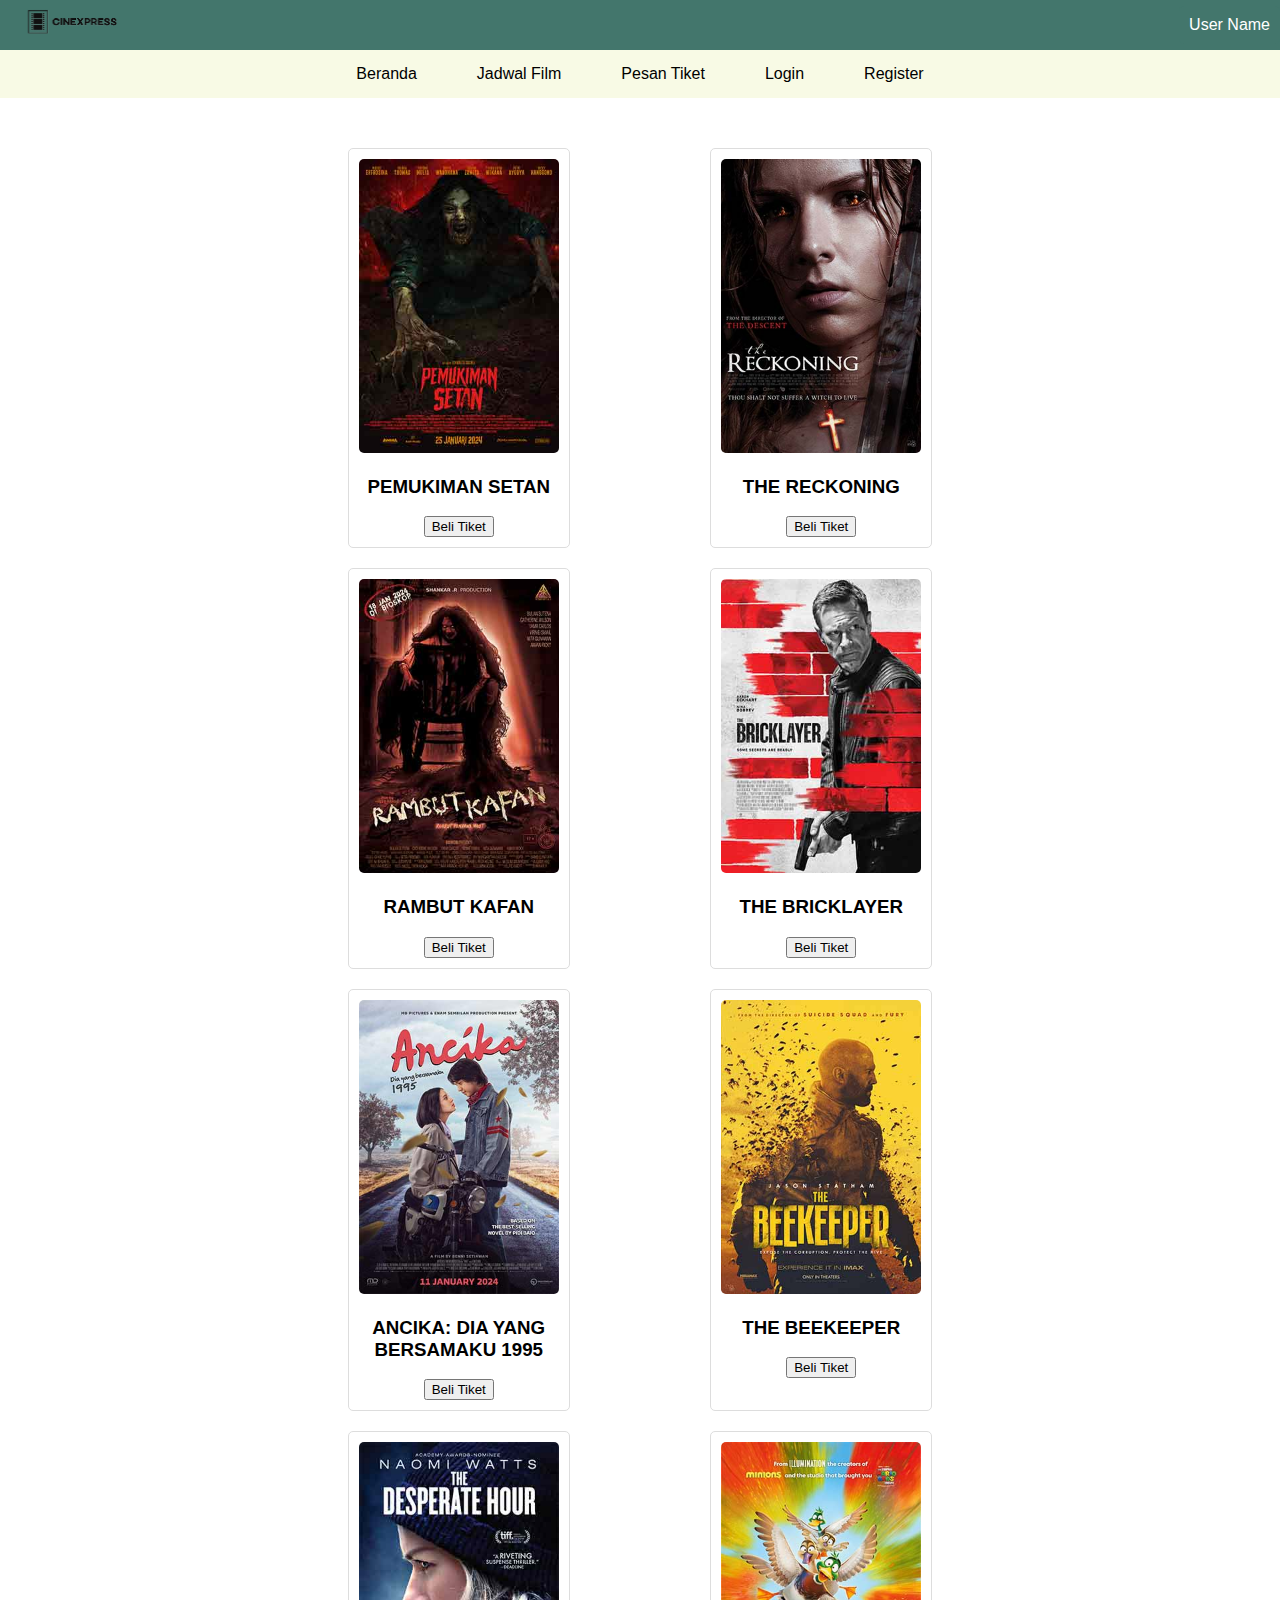
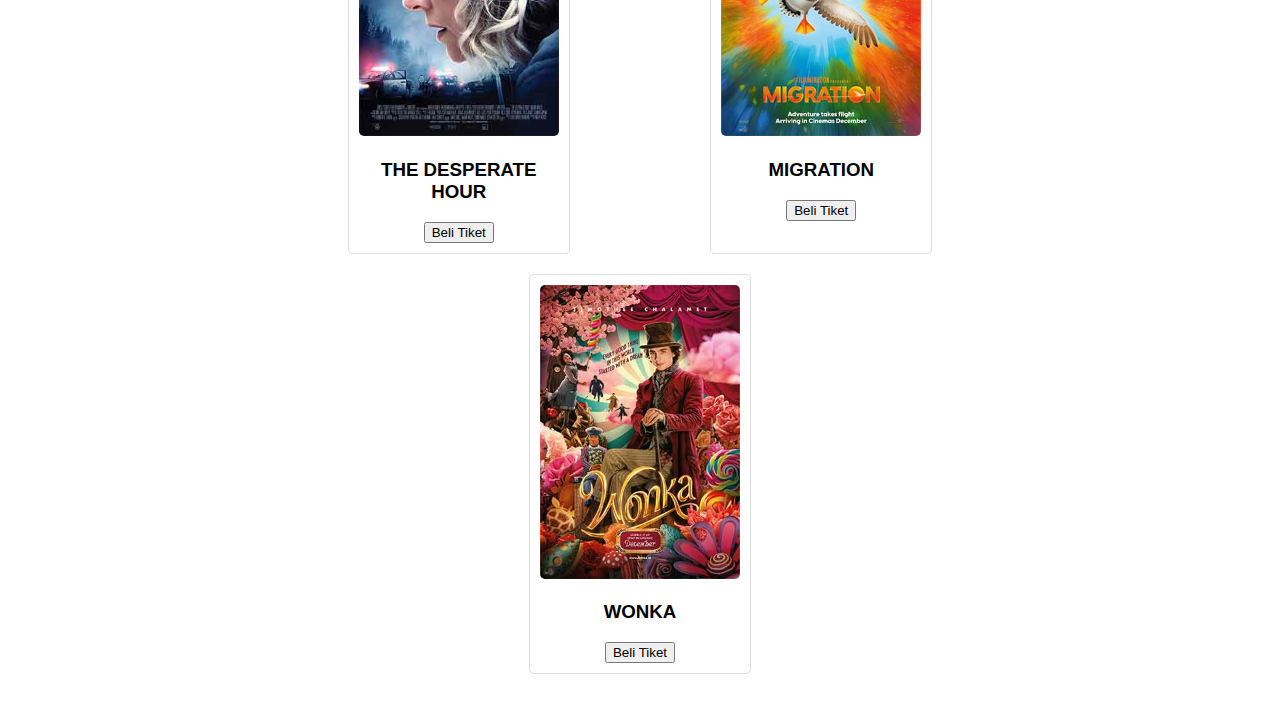
<file: index.html>
<!DOCTYPE html>
<html lang="en">
<head>
    <meta charset="UTF-8">
    <meta name="viewport" content="width=device-width, initial-scale=1.0">
    <title>CINEXPRESS - Pemesanan Tiket Online</title>
    <link rel="stylesheet" href="style.css">
</head>
<body>
    <header>
        <img class="Logo" src="Images\Logo-removebg-preview.png" alt="TiketFlicks Logo">
        <div class="user-name">User Name</div>
    </header>

    <nav>
        <a href="index.html">Beranda</a>
        <a href="jadwal.html">Jadwal Film</a>
        <a href="ticket.html">Pesan Tiket</a>
        <a href="login.html">Login</a>
        <a href="register.html">Register</a>
    </nav>


    <div class="movie-container">
        <div class="movie">
            <img src="Images\Film1.jpg" alt="Nama Film 1">
            <h3>PEMUKIMAN SETAN</h3>
            <!-- <p>Deskripsi singkat film 1.</p> -->
            <button>Beli Tiket</button>
        </div>

        <div class="movie">
            <img src="Images\Film2.jpg" alt="Nama Film 2">
            <h3>THE RECKONING</h3>
            <!-- <p>Deskripsi singkat film 2.</p> -->
            <button>Beli Tiket</button>
        </div>

        <div class="movie">
            <img src="Images\Film3.jpg" alt="Nama Film 3">
            <h3>RAMBUT KAFAN</h3>
            <!-- <p>Deskripsi singkat film 2.</p> -->
            <button>Beli Tiket</button>
        </div>

        <div class="movie">
            <img src="Images\Film4.jpg" alt="Nama Film 4">
            <h3>THE BRICKLAYER</h3>
            <!-- <p>Deskripsi singkat film 2.</p> -->
            <button>Beli Tiket</button>
        </div>

        <div class="movie">
            <img src="Images\Film5.jpg" alt="Nama Film 5">
            <h3>ANCIKA: DIA YANG BERSAMAKU 1995</h3>
            <!-- <p>Deskripsi singkat film 2.</p> -->
            <button>Beli Tiket</button>
        </div>

        <div class="movie">
            <img src="Images\Film6.jpg" alt="Nama Film 6">
            <h3>THE BEEKEEPER</h3>
            <!-- <p>Deskripsi singkat film 2.</p> -->
            <button>Beli Tiket</button>
        </div>

        <div class="movie">
            <img src="Images\Film7.jpg" alt="Nama Film 7">
            <h3>THE DESPERATE HOUR</h3>
            <!-- <p>Deskripsi singkat film 2.</p> -->
            <button>Beli Tiket</button>
        </div>

        <div class="movie">
            <img src="Images\Film8.jpg" alt="Nama Film 8">
            <h3>MIGRATION</h3>
            <!-- <p>Deskripsi singkat film 2.</p> -->
            <button>Beli Tiket</button>
        </div>

        <div class="movie">
            <img src="Images\Film9.jpg" alt="Nama Film 9">
            <h3>WONKA</h3>
            <!-- <p>Deskripsi singkat film 2.</p> -->
            <button>Beli Tiket</button>
        </div>
    </div>






</body>
</html>
</file>
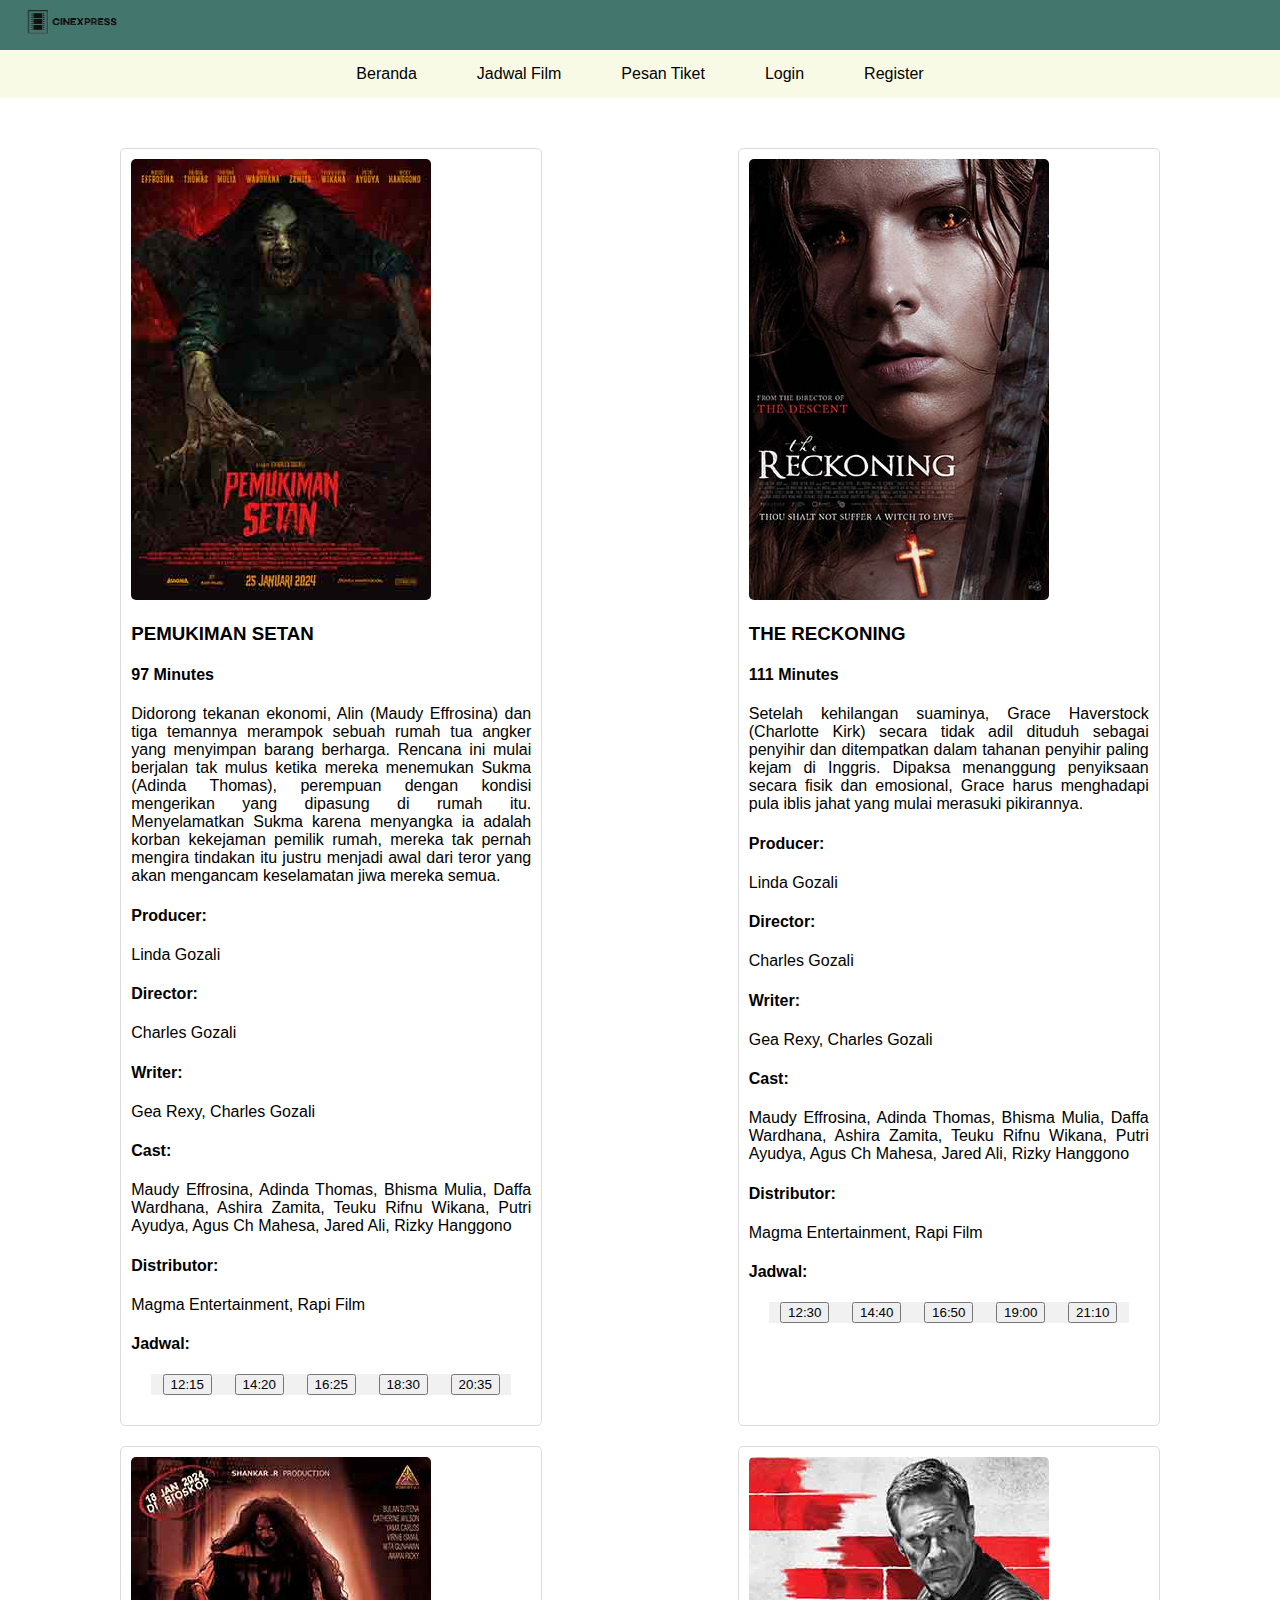
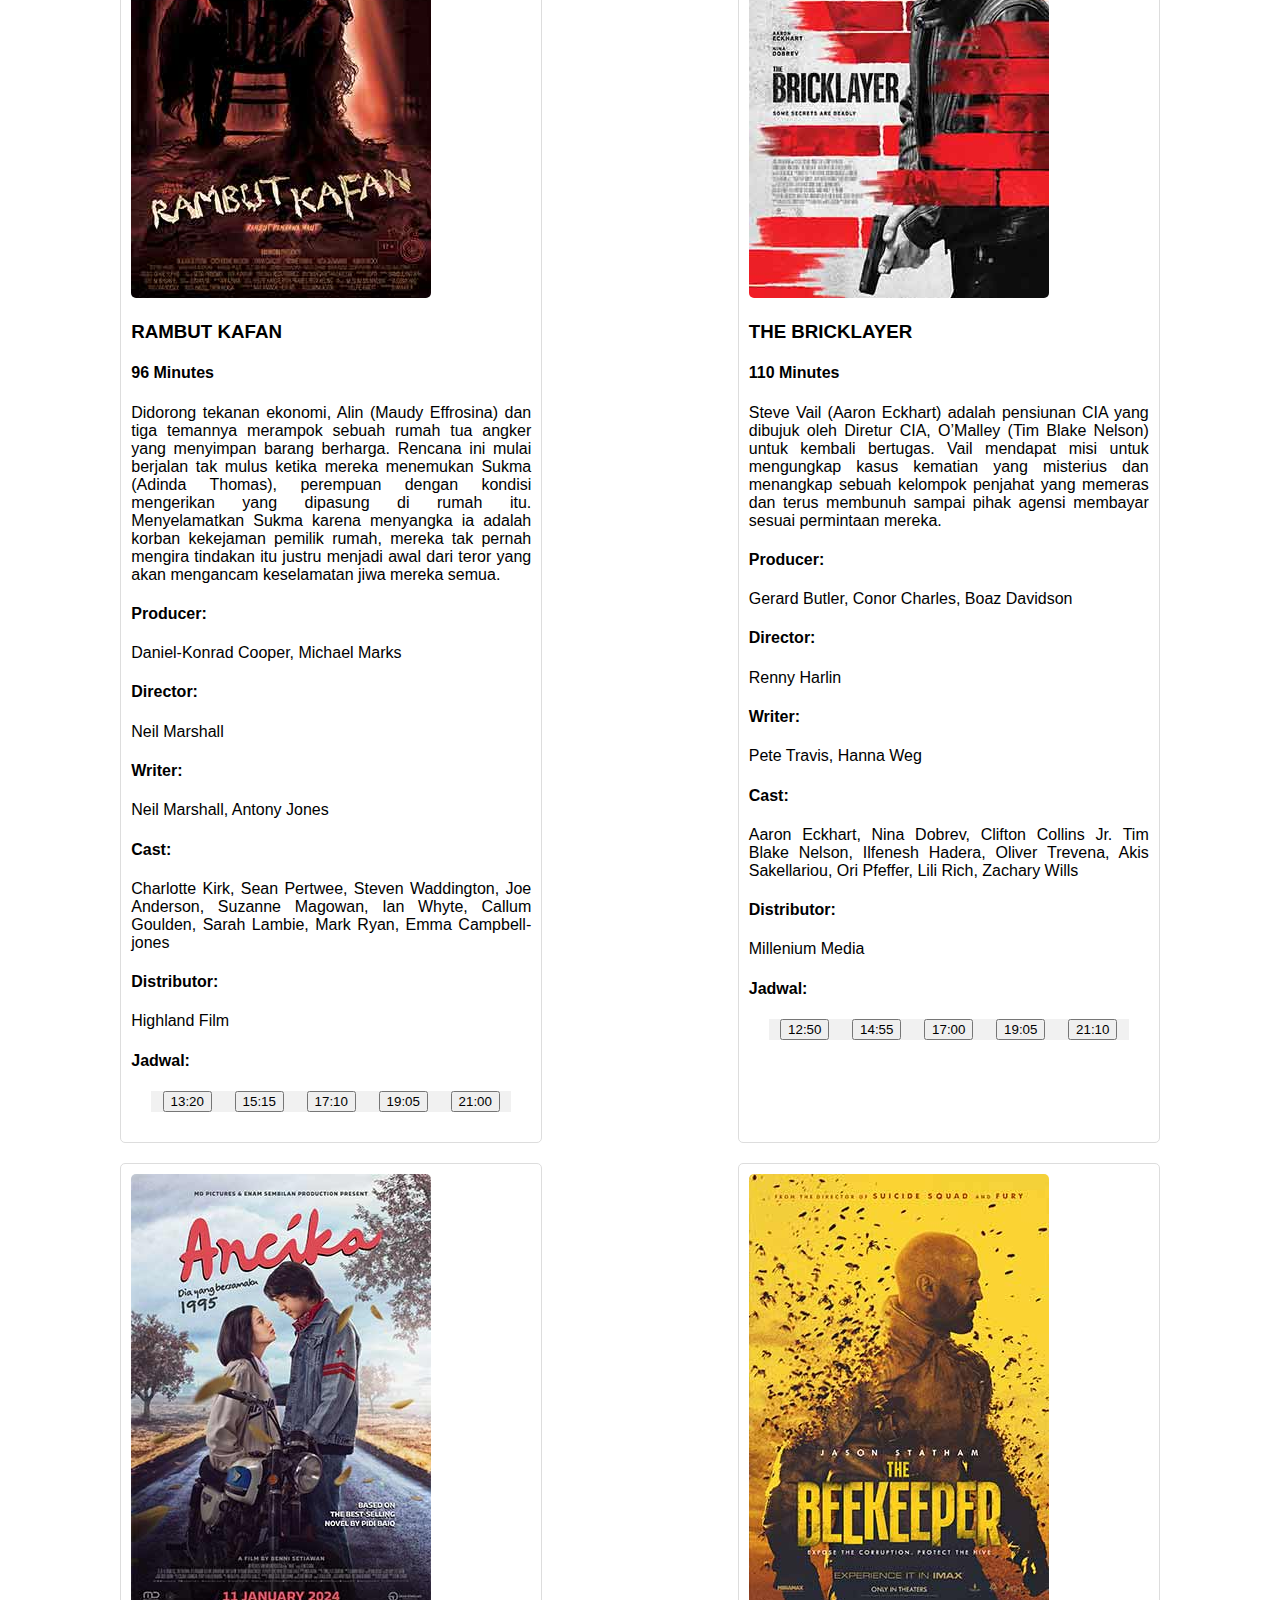
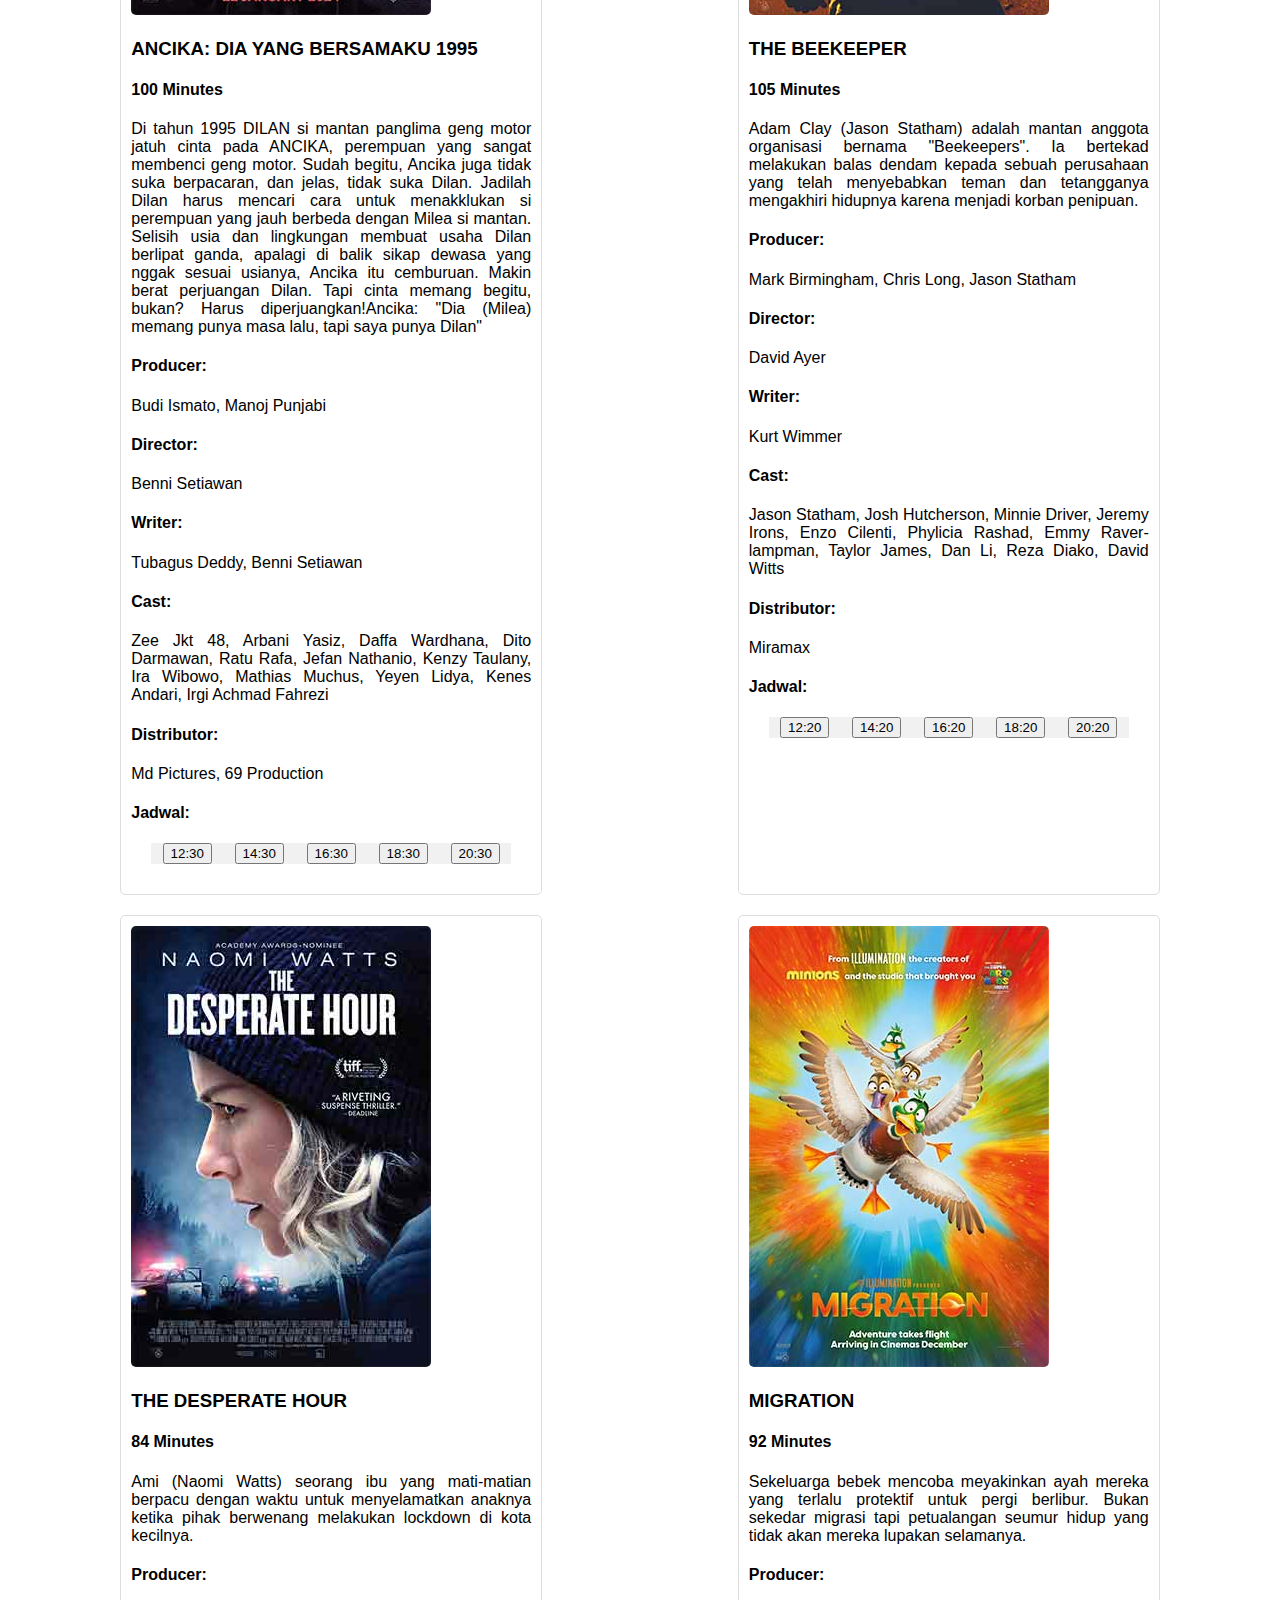
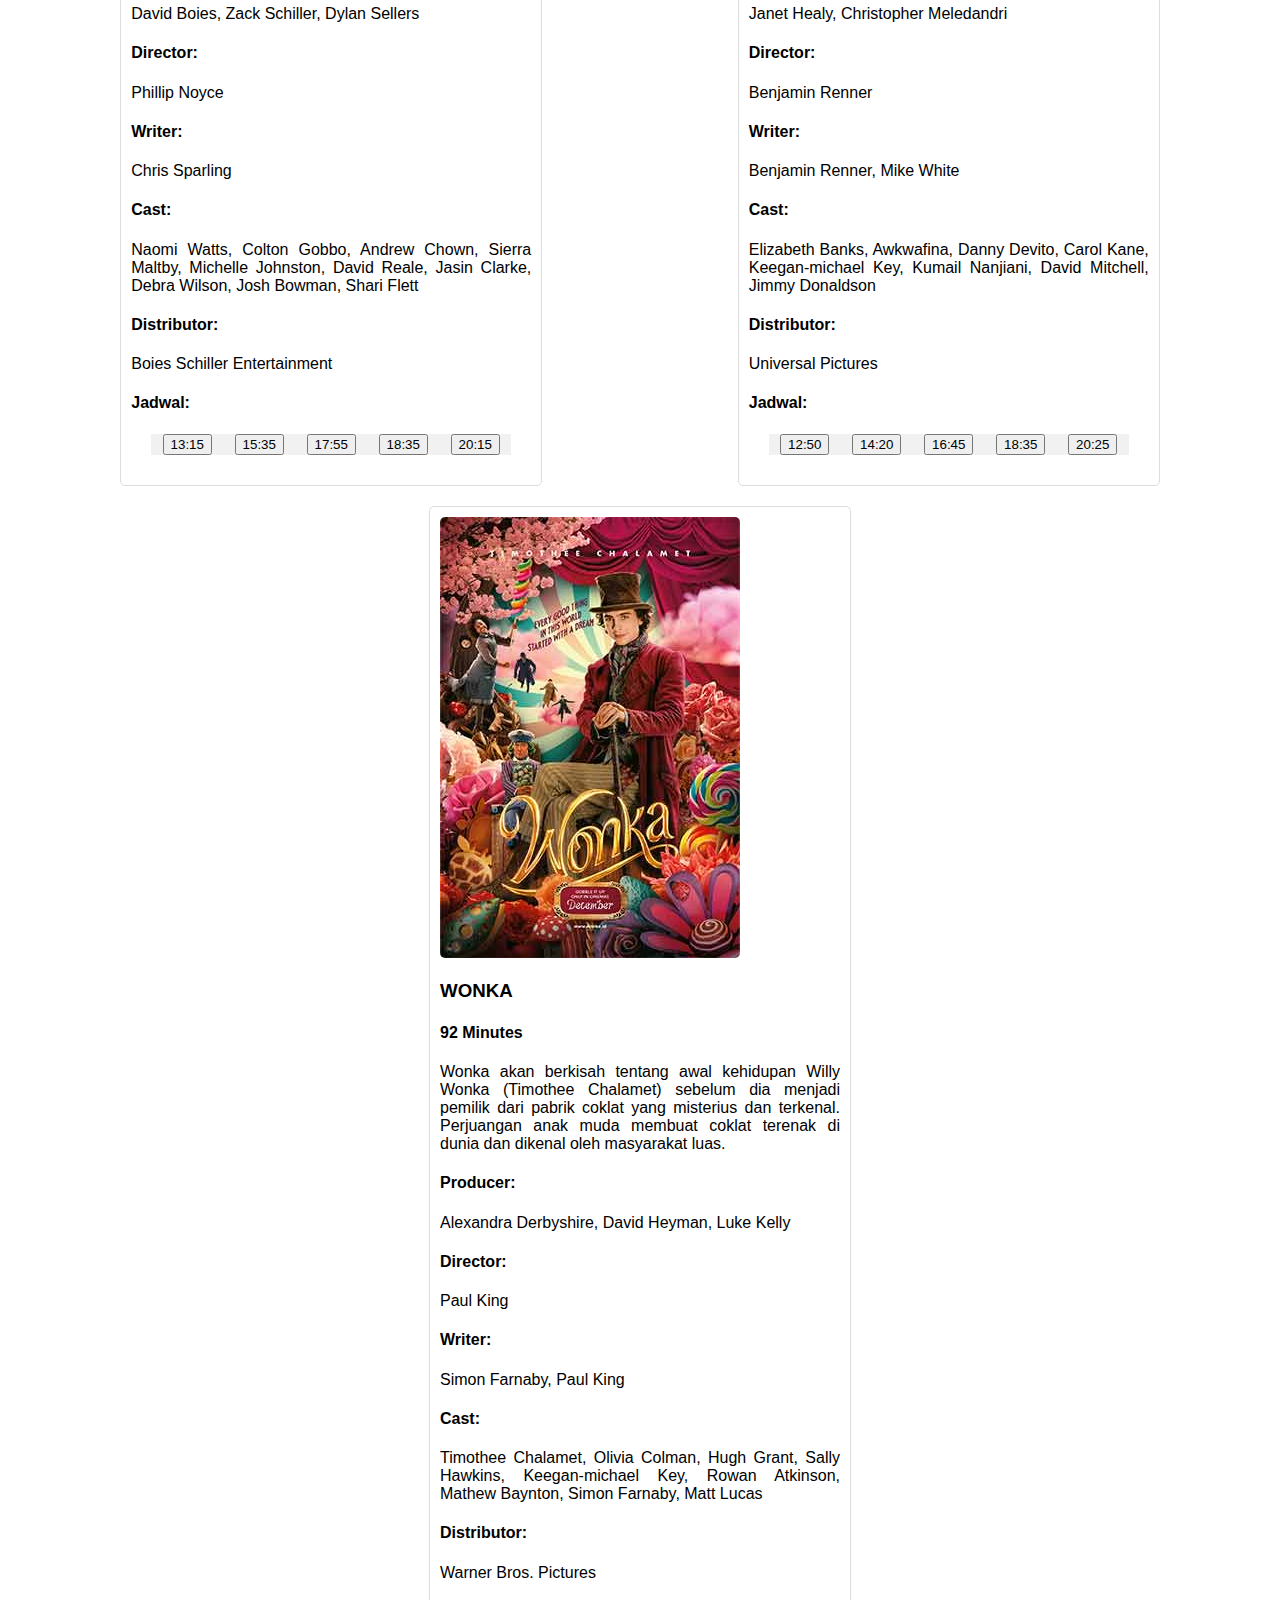
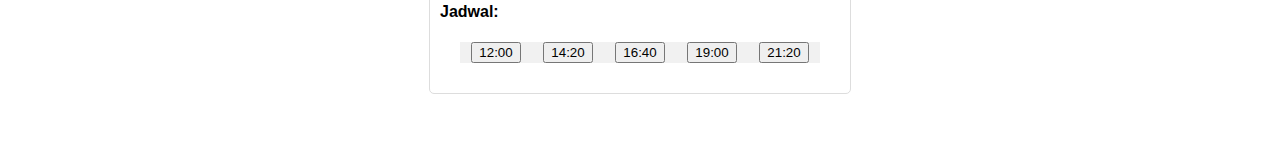
<file: jadwal.html>
<!DOCTYPE html>
<html lang="en">
<head>
    <meta charset="UTF-8">
    <meta name="viewport" content="width=device-width, initial-scale=1.0">
    <title>CINEXPRESS - Pemesanan Tiket Online</title>
    <link rel="stylesheet" href="styless.css">
</head>
<body>
    <header>
        <img class="Logo" src="Images\Logo-removebg-preview.png" alt="TiketFlicks Logo">
    </header>

    <nav>
        <a href="index.html">Beranda</a>
        <a href="jadwal.html">Jadwal Film</a>
        <a href="ticket.html">Pesan Tiket</a>
        <a href="login.html">Login</a>
        <a href="register.html">Register</a>
    </nav>


    <div class="movie-container">
        <div class="movie">
            <img src="Images\Film1.jpg" alt="Nama Film 1">
            <h3>PEMUKIMAN SETAN</h3>
            <h4>97 Minutes</h4>
            <p>Didorong tekanan ekonomi, Alin (Maudy Effrosina) dan tiga temannya merampok sebuah rumah tua angker yang menyimpan barang berharga. Rencana ini mulai berjalan tak mulus ketika mereka menemukan Sukma (Adinda Thomas), perempuan dengan kondisi mengerikan yang dipasung di rumah itu. Menyelamatkan Sukma karena menyangka ia adalah korban kekejaman pemilik rumah, mereka tak pernah mengira tindakan itu justru menjadi awal dari teror yang akan mengancam keselamatan jiwa mereka semua.</p>
            <h4>Producer:</h4>
            <p>Linda Gozali</p>
            <h4>Director:</h4>
            <p>Charles Gozali</p>
            <h4>Writer:</h4>
            <p>Gea Rexy, Charles Gozali</p>
            <h4>Cast:</h4>
            <p>Maudy Effrosina, Adinda Thomas, Bhisma Mulia, Daffa Wardhana, Ashira Zamita, Teuku Rifnu Wikana, Putri Ayudya, Agus Ch Mahesa, Jared Ali, Rizky Hanggono</p>
            <h4>Distributor:</h4>
            <p>Magma Entertainment, Rapi Film</p>
            <h4>Jadwal:</h4>
            <div class="jadwal">
                <button>12:15</button>
                <button>14:20</button>
                <button>16:25</button>
                <button>18:30</button>
                <button>20:35</button>
            </div>
        </div>

        <div class="movie">
            <img src="Images\Film2.jpg" alt="Nama Film 2">
            <h3>THE RECKONING</h3>
            <h4>111 Minutes</h4>
            <p>Setelah kehilangan suaminya, Grace Haverstock (Charlotte Kirk) secara tidak adil dituduh sebagai penyihir dan ditempatkan dalam tahanan penyihir paling kejam di Inggris. Dipaksa menanggung penyiksaan secara fisik dan emosional, Grace harus menghadapi pula iblis jahat yang mulai merasuki pikirannya.</p>
            <h4>Producer:</h4>
            <p>Linda Gozali</p>
            <h4>Director:</h4>
            <p>Charles Gozali</p>
            <h4>Writer:</h4>
            <p>Gea Rexy, Charles Gozali</p>
            <h4>Cast:</h4>
            <p>Maudy Effrosina, Adinda Thomas, Bhisma Mulia, Daffa Wardhana, Ashira Zamita, Teuku Rifnu Wikana, Putri Ayudya, Agus Ch Mahesa, Jared Ali, Rizky Hanggono</p>
            <h4>Distributor:</h4>
            <p>Magma Entertainment, Rapi Film</p>
            <h4>Jadwal:</h4>
            <div class="jadwal">
                <button>12:30</button>
                <button>14:40</button>
                <button>16:50</button>
                <button>19:00</button>
                <button>21:10</button>
            </div>
        </div>

        <div class="movie">
            <img src="Images\Film3.jpg" alt="Nama Film 3">
            <h3>RAMBUT KAFAN</h3>
            <h4>96 Minutes</h4>
            <p>Didorong tekanan ekonomi, Alin (Maudy Effrosina) dan tiga temannya merampok sebuah rumah tua angker yang menyimpan barang berharga. Rencana ini mulai berjalan tak mulus ketika mereka menemukan Sukma (Adinda Thomas), perempuan dengan kondisi mengerikan yang dipasung di rumah itu. Menyelamatkan Sukma karena menyangka ia adalah korban kekejaman pemilik rumah, mereka tak pernah mengira tindakan itu justru menjadi awal dari teror yang akan mengancam keselamatan jiwa mereka semua.</p>
            <h4>Producer:</h4>
            <p>Daniel-Konrad Cooper, Michael Marks</p>
            <h4>Director:</h4>
            <p>Neil Marshall</p>
            <h4>Writer:</h4>
            <p>Neil Marshall, Antony Jones</p>
            <h4>Cast:</h4>
            <p>Charlotte Kirk, Sean Pertwee, Steven Waddington, Joe Anderson, Suzanne Magowan, Ian Whyte, Callum Goulden, Sarah Lambie, Mark Ryan, Emma Campbell-jones</p>
            <h4>Distributor:</h4>
            <p>Highland Film</p>
            <h4>Jadwal:</h4>
            <div class="jadwal">
                <button>13:20</button>
                <button>15:15</button>
                <button>17:10</button>
                <button>19:05</button>
                <button>21:00</button>
            </div>
        </div>

        <div class="movie">
            <img src="Images\Film4.jpg" alt="Nama Film 4">
            <h3>THE BRICKLAYER</h3>
            <h4>110 Minutes</h4>
            <p>Steve Vail (Aaron Eckhart) adalah pensiunan CIA yang dibujuk oleh Diretur CIA, O’Malley (Tim Blake Nelson) untuk kembali bertugas. Vail mendapat misi untuk mengungkap kasus kematian yang misterius dan menangkap sebuah kelompok penjahat yang memeras dan terus membunuh sampai pihak agensi membayar sesuai permintaan mereka.</p>
            <h4>Producer:</h4>
            <p>Gerard Butler, Conor Charles, Boaz Davidson</p>
            <h4>Director:</h4>
            <p>Renny Harlin</p>
            <h4>Writer:</h4>
            <p>Pete Travis, Hanna Weg</p>
            <h4>Cast:</h4>
            <p>Aaron Eckhart, Nina Dobrev, Clifton Collins Jr. Tim Blake Nelson, Ilfenesh Hadera, Oliver Trevena, Akis Sakellariou, Ori Pfeffer, Lili Rich, Zachary Wills</p>
            <h4>Distributor:</h4>
            <p>Millenium Media</p>
            <h4>Jadwal:</h4>
            <div class="jadwal">
                <button>12:50</button>
                <button>14:55</button>
                <button>17:00</button>
                <button>19:05</button>
                <button>21:10</button>
            </div>
        </div>

        <div class="movie">
            <img src="Images\Film5.jpg" alt="Nama Film 5">
            <h3>ANCIKA: DIA YANG BERSAMAKU 1995</h3>
            <h4>100 Minutes</h4>
            <p>Di tahun 1995 DILAN si mantan panglima geng motor jatuh cinta pada ANCIKA, perempuan yang sangat membenci geng motor. Sudah begitu, Ancika juga tidak suka berpacaran, dan jelas, tidak suka Dilan. Jadilah Dilan harus mencari cara untuk menakklukan si perempuan yang jauh berbeda dengan Milea si mantan. Selisih usia dan lingkungan membuat usaha Dilan berlipat ganda, apalagi di balik sikap dewasa yang nggak sesuai usianya, Ancika itu cemburuan. Makin berat perjuangan Dilan. Tapi cinta memang begitu, bukan? Harus diperjuangkan!Ancika: "Dia (Milea) memang punya masa lalu, tapi saya punya Dilan"</p>
            <h4>Producer:</h4>
            <p>Budi Ismato, Manoj Punjabi</p>
            <h4>Director:</h4>
            <p>Benni Setiawan</p>
            <h4>Writer:</h4>
            <p>Tubagus Deddy, Benni Setiawan</p>
            <h4>Cast:</h4>
            <p>Zee Jkt 48, Arbani Yasiz, Daffa Wardhana, Dito Darmawan, Ratu Rafa, Jefan Nathanio, Kenzy Taulany, Ira Wibowo, Mathias Muchus, Yeyen Lidya, Kenes Andari, Irgi Achmad Fahrezi</p>
            <h4>Distributor:</h4>
            <p>Md Pictures, 69 Production</p>
            <h4>Jadwal:</h4>
            <div class="jadwal">
                <button>12:30</button>
                <button>14:30</button>
                <button>16:30</button>
                <button>18:30</button>
                <button>20:30</button>
            </div>
        </div>

        <div class="movie">
            <img src="Images\Film6.jpg" alt="Nama Film 6">
            <h3>THE BEEKEEPER</h3>
            <h4>105 Minutes</h4>
            <p>Adam Clay (Jason Statham) adalah mantan anggota organisasi bernama "Beekeepers". Ia bertekad melakukan balas dendam kepada sebuah perusahaan yang telah menyebabkan teman dan tetangganya mengakhiri hidupnya karena menjadi korban penipuan.</p>
            <h4>Producer:</h4>
            <p>Mark Birmingham, Chris Long, Jason Statham</p>
            <h4>Director:</h4>
            <p>David Ayer</p>
            <h4>Writer:</h4>
            <p>Kurt Wimmer</p>
            <h4>Cast:</h4>
            <p>Jason Statham, Josh Hutcherson, Minnie Driver, Jeremy Irons, Enzo Cilenti, Phylicia Rashad, Emmy Raver-lampman, Taylor James, Dan Li, Reza Diako, David Witts</p>
            <h4>Distributor:</h4>
            <p>Miramax</p>
            <h4>Jadwal:</h4>
            <div class="jadwal">
                <button>12:20</button>
                <button>14:20</button>
                <button>16:20</button>
                <button>18:20</button>
                <button>20:20</button>
            </div>
        </div>

        <div class="movie">
            <img src="Images\Film7.jpg" alt="Nama Film 7">
            <h3>THE DESPERATE HOUR</h3>
            <h4>84 Minutes</h4>
            <p>Ami (Naomi Watts) seorang ibu yang mati-matian berpacu dengan waktu untuk menyelamatkan anaknya ketika pihak berwenang melakukan lockdown di kota kecilnya.</p>
            <h4>Producer:</h4>
            <p>David Boies, Zack Schiller, Dylan Sellers</p>
            <h4>Director:</h4>
            <p>Phillip Noyce</p>
            <h4>Writer:</h4>
            <p>Chris Sparling</p>
            <h4>Cast:</h4>
            <p>Naomi Watts, Colton Gobbo, Andrew Chown, Sierra Maltby, Michelle Johnston, David Reale, Jasin Clarke, Debra Wilson, Josh Bowman, Shari Flett</p>
            <h4>Distributor:</h4>
            <p>Boies Schiller Entertainment</p>
            <h4>Jadwal:</h4>
            <div class="jadwal">
                <button>13:15</button>
                <button>15:35</button>
                <button>17:55</button>
                <button>18:35</button>
                <button>20:15</button>
            </div>
        </div>

        <div class="movie">
            <img src="Images\Film8.jpg" alt="Nama Film 8">
            <h3>MIGRATION</h3>
            <h4>92 Minutes</h4>
            <p>Sekeluarga bebek mencoba meyakinkan ayah mereka yang terlalu protektif untuk pergi berlibur. Bukan sekedar migrasi tapi petualangan seumur hidup yang tidak akan mereka lupakan selamanya.</p>
            <h4>Producer:</h4>
            <p>Janet Healy, Christopher Meledandri</p>
            <h4>Director:</h4>
            <p>Benjamin Renner</p>
            <h4>Writer:</h4>
            <p>Benjamin Renner, Mike White</p>
            <h4>Cast:</h4>
            <p>Elizabeth Banks, Awkwafina, Danny Devito, Carol Kane, Keegan-michael Key, Kumail Nanjiani, David Mitchell, Jimmy Donaldson</p>
            <h4>Distributor:</h4>
            <p>Universal Pictures</p>
            <h4>Jadwal:</h4>
            <div class="jadwal">
                <button>12:50</button>
                <button>14:20</button>
                <button>16:45</button>
                <button>18:35</button>
                <button>20:25</button>
            </div>
        </div>

        <div class="movie">
            <img src="Images\Film9.jpg" alt="Nama Film 9">
            <h3>WONKA</h3>
            <h4>92 Minutes</h4>
            <p>Wonka akan berkisah tentang awal kehidupan Willy Wonka (Timothee Chalamet) sebelum dia menjadi pemilik dari pabrik coklat yang misterius dan terkenal. Perjuangan anak muda membuat coklat terenak di dunia dan dikenal oleh masyarakat luas.</p>
            <h4>Producer:</h4>
            <p>Alexandra Derbyshire, David Heyman, Luke Kelly</p>
            <h4>Director:</h4>
            <p>Paul King</p>
            <h4>Writer:</h4>
            <p>Simon Farnaby, Paul King</p>
            <h4>Cast:</h4>
            <p>Timothee Chalamet, Olivia Colman, Hugh Grant, Sally Hawkins, Keegan-michael Key, Rowan Atkinson, Mathew Baynton, Simon Farnaby, Matt Lucas</p>
            <h4>Distributor:</h4>
            <p>Warner Bros. Pictures</p>
            <h4>Jadwal:</h4>
            <div class="jadwal">
                <button>12:00</button>
                <button>14:20</button>
                <button>16:40</button>
                <button>19:00</button>
                <button>21:20</button>
            </div>
        </div>
    </div>






</body>
</html>
</file>
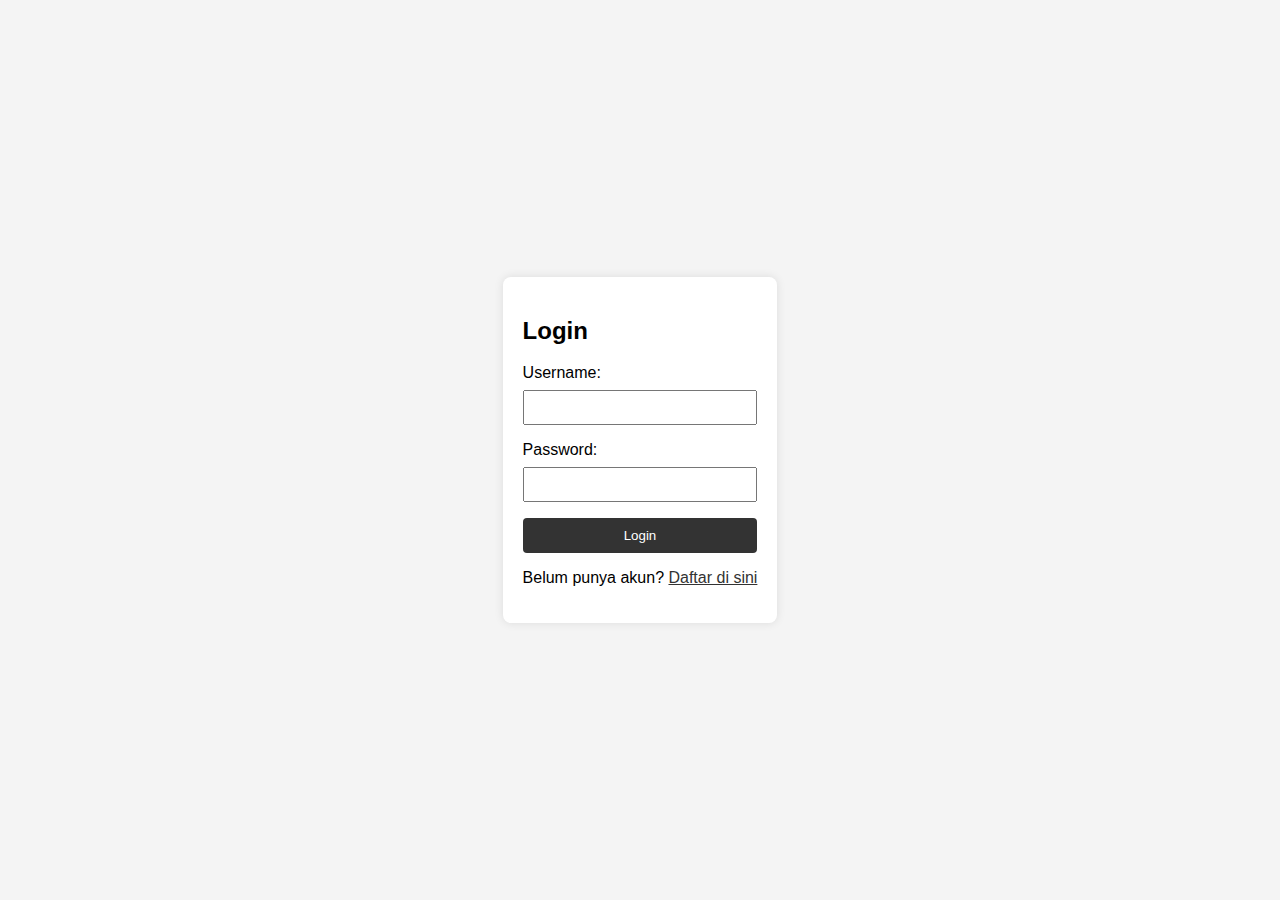
<file: login.html>
<!DOCTYPE html>
<html lang="en">
<head>
    <meta charset="UTF-8">
    <meta name="viewport" content="width=device-width, initial-scale=1.0">
    <title>Login - TiketFlicks</title>
    <link rel="stylesheet" href="styles.css">
</head>
<body>

    <div class="container">
        <form action="login_process.php" method="post">
            <h2>Login</h2>
            <label for="username">Username:</label>
            <input type="text" id="username" name="username" required>

            <label for="password">Password:</label>
            <input type="password" id="password" name="password" required>

            <button type="submit">Login</button>
        </form>

        <p>Belum punya akun? <a href="register.html">Daftar di sini</a></p>
    </div>

</body>
</html>
</file>
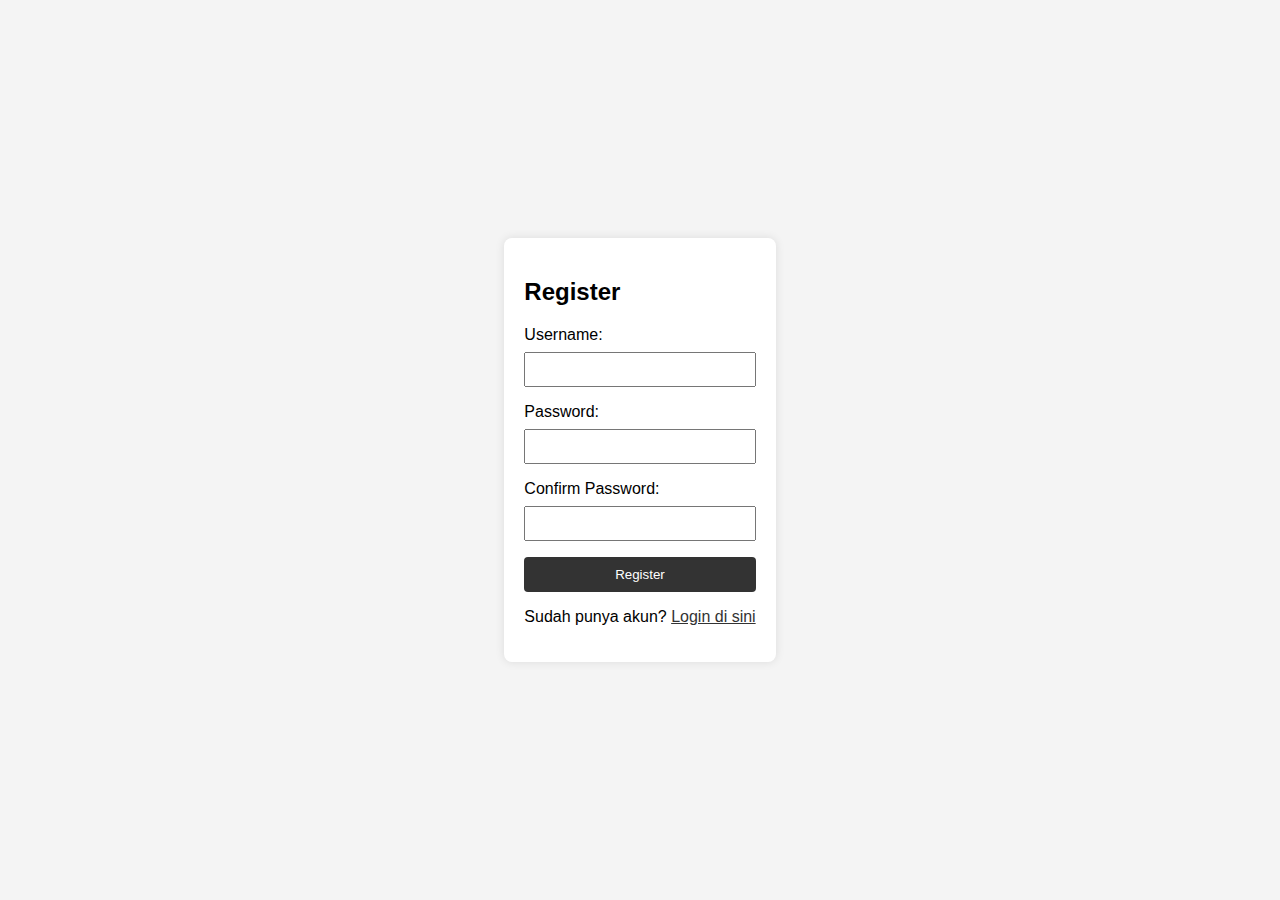
<file: register.html>
<!DOCTYPE html>
<html lang="en">
<head>
    <meta charset="UTF-8">
    <meta name="viewport" content="width=device-width, initial-scale=1.0">
    <title>Register - TiketFlicks</title>
    <link rel="stylesheet" href="styles.css">
</head>
<body>

    <div class="container">
        <form action="register_process.php" method="post">
            <h2>Register</h2>
            <label for="username">Username:</label>
            <input type="text" id="username" name="username" required>

            <label for="password">Password:</label>
            <input type="password" id="password" name="password" required>

            <label for="confirmPassword">Confirm Password:</label>
            <input type="password" id="confirmPassword" name="confirmPassword" required>

            <button type="submit">Register</button>
        </form>

        <p>Sudah punya akun? <a href="login.html">Login di sini</a></p>
    </div>

</body>
</html>
</file>
<file: style.css>
body {
        margin: 0;
        padding: 0;
        font-family: 'Arial', sans-serif;
    }

    header {
        color: #fff;
        padding: 0px;
        text-align: center;
        display: flex;
        flex-direction: row;
        align-items: center;
        text-align: center;
        background-color: #43766C;
        height: 50px;
    }
    

    h1 {
        margin: 0;
    }

    nav {
        display: flex;
        justify-content: center;
        background-color: #F8FAE5;
        padding: 5px;
    }

    nav a {
        color: #000;
        text-decoration: none;  
        padding: 10px 20px;
        margin: 0 10px;
        border-radius: 5px;
        transition: background-color 0.3s;
    }

    nav a:hover {
        background-color: #B19470;
        color: #fff;
    }

    .movie-container {
        display: flex;
        flex-wrap: wrap;
        justify-content: space-around;
        margin: 20px;
        /*  Flex item width required: 215px
        Flex item margin 20px on each side: 215px + 20 + 20 = 255px
        I needed 2(your item per row) so: 255px * 2.5
        Then to (100% of parent-flex minus 255 * 3) / 2 padding on each side
        So it stays in the center. */
        padding: 20px calc((100% - (255px * 3)) / 2 );
    }   

    .movie {
        width: 200px;
        margin: 10px;
        padding: 10px;
        border: 1px solid #ddd;
        border-radius: 5px;
        text-align: center;
    }

    .movie:hover{
        box-shadow: 0 0 11px #445069;
    }

    .movie img {
        max-width: 100%;
        height: auto;
        border-radius: 5px;
    }

    .Logo {
        max-width: 150px;
        height: auto;
        margin-bottom: 10px;
    }
    
    .user-name {
        margin-left: auto;
        padding: 10px;
        background-color: #43766C;
        color: #fff;
        border-radius: 5px;
    }
</file>
<file: styless.css>
body {
        margin: 0;
        padding: 0;
        font-family: 'Arial', sans-serif;
    }

    header {
        color: #fff;
        padding: 0px;
        text-align: center;
        display: flex;
        flex-direction: row;
        align-items: center;
        text-align: center;
        background-color: #43766C;
        height: 50px;
    }

    h1 {
        margin: 0;
    }

    nav {
        display: flex;
        justify-content: center;
        background-color: #F8FAE5;
        padding: 5px;
    }

    nav a {
        color: #000;
        text-decoration: none;  
        padding: 10px 20px;
        margin: 0 10px;
        border-radius: 5px;
        transition: background-color 0.3s;
    }

    nav a:hover {
        background-color: #B19470;
        color: #fff;
    }

    .movie-container {
        display: flex;
        flex-wrap: wrap;
        justify-content: space-around;
        margin: 20px;
        padding: 20px calc((100% - (255px * 5)) / 2 );
    }   

    .movie {
        width: 400px;
        margin: 10px;
        padding: 10px;
        border: 1px solid #ddd;
        border-radius: 5px;
        text-align: justify;
        align-items: center ;
    }

    .movie:hover{
        box-shadow: 0 0 11px #445069;
    }

    .movie img {
        max-width: 100%;
        height: auto;
        border-radius: 5px;
    }

    .Logo {
        max-width: 150px;
        height: auto;
        margin-bottom: 10px;
    }

    .jadwal {
        background-color: #f1f1f1;
        border: #000;
        display: flex;
        flex-wrap: wrap;
        justify-content: space-around;
        margin: 20px;
        padding:calc((100% - (255px * 5)) / 2 );
        text-align: center;
        line-height: 75px;
        font-size: 30px;
      }
    .jadwal button:hover{
        background-color: #F8FAE5;
    }
</file>
<file: styles.css>
body {
    font-family: 'Arial', sans-serif;
    margin: 0;
    padding: 0;
    display: flex;
    justify-content: center;
    align-items: center;
    height: 100vh;
    background-color: #f4f4f4;
}

.container {
    background-color: #fff;
    padding: 20px;
    border-radius: 8px;
    box-shadow: 0 0 10px rgba(0, 0, 0, 0.1);
}

form {
    display: flex;
    flex-direction: column;
}

label {
    margin-bottom: 8px;
}

input {
    padding: 8px;
    margin-bottom: 16px;
}

button {
    background-color: #333;
    color: #fff;
    padding: 10px;
    border: none;
    border-radius: 4px;
    cursor: pointer;
}

button:hover {
    background-color: #555;
}

p {
    margin-top: 16px;
    text-align: center;
}

a {
    color: #333;
    text-decoration: underline;
}
</file>
